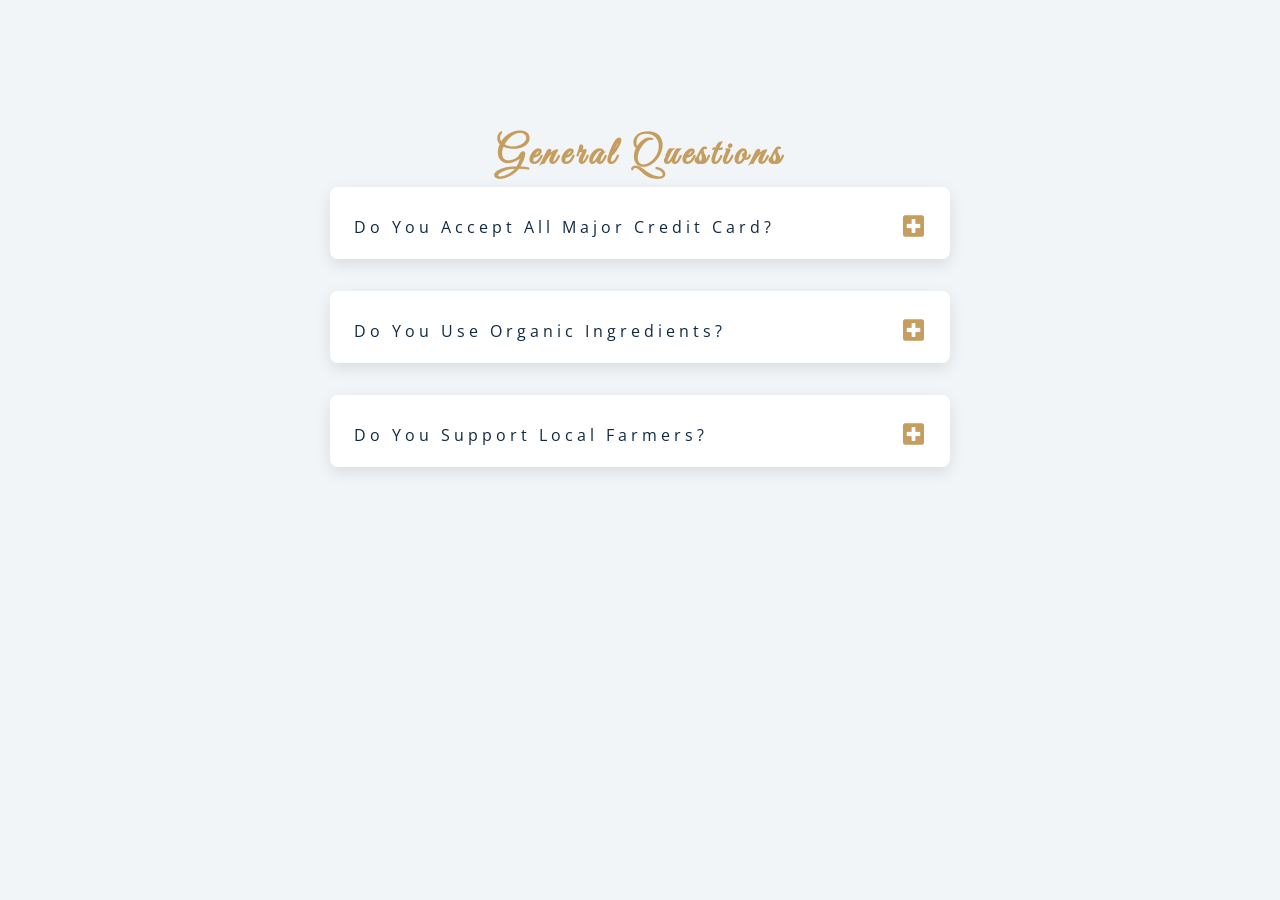
<file: 07-questions/index.html>
<!DOCTYPE html>
<html lang="en">
  <head>
    <meta charset="UTF-8" />
    <meta name="viewport" content="width=device-width, initial-scale=1.0" />
    <title>Q & A</title>
    <!-- font-awesome -->
    <link
      rel="stylesheet"
      href="https://cdnjs.cloudflare.com/ajax/libs/font-awesome/5.14.0/css/all.min.css"
    />
    <!-- extra fonts -->
    <link
      href="https://fonts.googleapis.com/css?family=Great+Vibes&display=swap"
      rel="stylesheet"
    />
    <!-- styles -->
    <link rel="stylesheet" href="styles.css" />
  </head>
  <body>
    <section class="questions">
      <!-- title -->
      <div class="title">
        <h2>general questions</h2>
        <!-- questions center -->
        <div class="section-center">
          <!-- single question -->
          <article class="question">
            <!-- question title -->
            <div class="question-title">
              <p>Do you accept all major credit card?</p>
              <button class="question-btn">
                <span class="plus-icon">
                  <i class="fas fa-plus-square"></i>
                </span>
                <span class="minus-icon">
                  <i class="fas fa-minus-square"></i>
                </span>
              </button>
            </div>
            <!-- end of question title -->
            <!-- question text -->
            <div class="question-text">
              <p>
                Lorem ipsum dolor sit, amet consectetur adipisicing elit. Possimus facere itaque velit at? Sed rerum vitae dolorum, deserunt architecto animi provident aliquid optio. Voluptatum voluptatibus consequatur dolores veniam quas illum.
              </p>
            </div>
          </article>
          <!-- end single question -->
          <!-- single question -->
          <article class="question">
            <!-- question title -->
            <div class="question-title">
              <p>Do you Use Organic Ingredients?</p>
              <button class="question-btn">
                <span class="plus-icon">
                  <i class="fas fa-plus-square"></i>
                </span>
                <span class="minus-icon">
                  <i class="fas fa-minus-square"></i>
                </span>
              </button>
            </div>
            <!-- end of question title -->
            <!-- question text -->
            <div class="question-text">
              <p>
                Lorem ipsum dolor sit, amet consectetur adipisicing elit. Possimus facere itaque velit at? Sed rerum vitae dolorum, deserunt architecto animi provident aliquid optio. Voluptatum voluptatibus consequatur dolores veniam quas illum.
              </p>
            </div>
          </article>
          <!-- end single question -->
          <!-- single question -->
          <article class="question">
            <!-- question title -->
            <div class="question-title">
              <p>Do you support local farmers?</p>
              <button class="question-btn">
                <span class="plus-icon">
                  <i class="fas fa-plus-square"></i>
                </span>
                <span class="minus-icon">
                  <i class="fas fa-minus-square"></i>
                </span>
              </button>
            </div>
            <!-- end of question title -->
            <!-- question text -->
            <div class="question-text">
              <p>
                Lorem ipsum dolor sit, amet consectetur adipisicing elit. Possimus facere itaque velit at? Sed rerum vitae dolorum, deserunt architecto animi provident aliquid optio. Voluptatum voluptatibus consequatur dolores veniam quas illum.
              </p>
            </div>
          </article>
          <!-- end single question -->
        </div>
      </div>
    </section>
    <!-- javascript -->
    <script src="app.js"></script>
  </body>
</html>
</file>
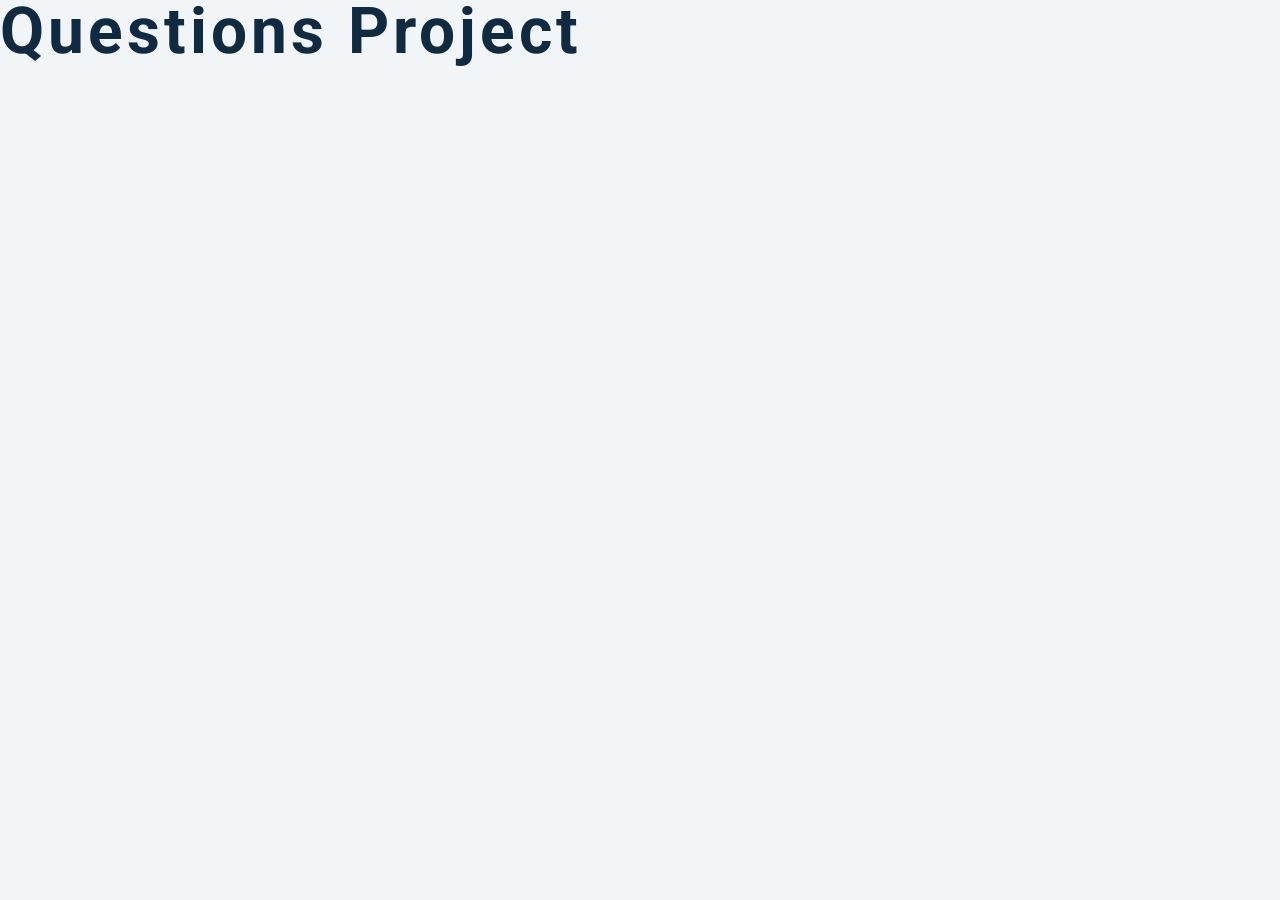
<file: setup-questions/index.html>
<!DOCTYPE html>
<html lang="en">
  <head>
    <meta charset="UTF-8" />
    <meta name="viewport" content="width=device-width, initial-scale=1.0" />
    <title>Q & A</title>
    <!-- font-awesome -->
    <link
      rel="stylesheet"
      href="https://cdnjs.cloudflare.com/ajax/libs/font-awesome/5.14.0/css/all.min.css"
    />
    <!-- extra fonts -->
    <link
      href="https://fonts.googleapis.com/css?family=Great+Vibes&display=swap"
      rel="stylesheet"
    />
    <!-- styles -->
    <link rel="stylesheet" href="styles.css" />
  </head>
  <body>
    <h1>questions project</h1>
    <!-- javascript -->
    <script src="app.js"></script>
  </body>
</html>
</file>
<file: 07-questions/styles.css>
/*
=============== 
Fonts
===============
*/
@import url("https://fonts.googleapis.com/css?family=Open+Sans|Roboto:400,700&display=swap");

/*
=============== 
Variables
===============
*/

:root {
  /* dark shades of primary color*/
  --clr-primary-1: hsl(205, 86%, 17%);
  --clr-primary-2: hsl(205, 77%, 27%);
  --clr-primary-3: hsl(205, 72%, 37%);
  --clr-primary-4: hsl(205, 63%, 48%);
  /* primary/main color */
  --clr-primary-5: #49a6e9;
  /* lighter shades of primary color */
  --clr-primary-6: hsl(205, 89%, 70%);
  --clr-primary-7: hsl(205, 90%, 76%);
  --clr-primary-8: hsl(205, 86%, 81%);
  --clr-primary-9: hsl(205, 90%, 88%);
  --clr-primary-10: hsl(205, 100%, 96%);
  /* darkest grey - used for headings */
  --clr-grey-1: hsl(209, 61%, 16%);
  --clr-grey-2: hsl(211, 39%, 23%);
  --clr-grey-3: hsl(209, 34%, 30%);
  --clr-grey-4: hsl(209, 28%, 39%);
  /* grey used for paragraphs */
  --clr-grey-5: hsl(210, 22%, 49%);
  --clr-grey-6: hsl(209, 23%, 60%);
  --clr-grey-7: hsl(211, 27%, 70%);
  --clr-grey-8: hsl(210, 31%, 80%);
  --clr-grey-9: hsl(212, 33%, 89%);
  --clr-grey-10: hsl(210, 36%, 96%);
  --clr-white: #fff;
  --clr-red-dark: hsl(360, 67%, 44%);
  --clr-red-light: hsl(360, 71%, 66%);
  --clr-green-dark: hsl(125, 67%, 44%);
  --clr-green-light: hsl(125, 71%, 66%);
  --clr-gold: #c59d5f;
  --clr-black: #222;
  --ff-primary: "Roboto", sans-serif;
  --ff-secondary: "Open Sans", sans-serif;
  --transition: all 0.3s linear;
  --spacing: 0.25rem;
  --radius: 0.5rem;
  --light-shadow: 0 5px 15px rgba(0, 0, 0, 0.1);
  --dark-shadow: 0 5px 15px rgba(0, 0, 0, 0.2);
  --max-width: 1170px;
  --fixed-width: 620px;
}
/*
=============== 
Global Styles
===============
*/

*,
::after,
::before {
  margin: 0;
  padding: 0;
  box-sizing: border-box;
}
body {
  font-family: var(--ff-secondary);
  background: var(--clr-grey-10);
  color: var(--clr-grey-1);
  line-height: 1.5;
  font-size: 0.875rem;
}
ul {
  list-style-type: none;
}
a {
  text-decoration: none;
}
img:not(.logo) {
  width: 100%;
}
img {
  display: block;
}

h1,
h2,
h3,
h4 {
  letter-spacing: var(--spacing);
  text-transform: capitalize;
  line-height: 1.25;
  margin-bottom: 0.75rem;
  font-family: var(--ff-primary);
}
h1 {
  font-size: 3rem;
}
h2 {
  font-size: 2rem;
}
h3 {
  font-size: 1.25rem;
}
h4 {
  font-size: 0.875rem;
}
p {
  margin-bottom: 1.25rem;
  color: var(--clr-grey-5);
}
@media screen and (min-width: 800px) {
  h1 {
    font-size: 4rem;
  }
  h2 {
    font-size: 2.5rem;
  }
  h3 {
    font-size: 1.75rem;
  }
  h4 {
    font-size: 1rem;
  }
  body {
    font-size: 1rem;
  }
  h1,
  h2,
  h3,
  h4 {
    line-height: 1;
  }
}
/*  global classes */

.btn {
  text-transform: uppercase;
  background: transparent;
  color: var(--clr-black);
  padding: 0.375rem 0.75rem;
  letter-spacing: var(--spacing);
  display: inline-block;
  transition: var(--transition);
  font-size: 0.875rem;
  border: 2px solid var(--clr-black);
  cursor: pointer;
  box-shadow: 0 1px 3px rgba(0, 0, 0, 0.2);
  border-radius: var(--radius);
}
.btn:hover {
  color: var(--clr-white);
  background: var(--clr-black);
}
/* section */
.section {
  padding: 5rem 0;
}

.section-center {
  width: 90vw;
  margin: 0 auto;
  max-width: 1170px;
}
@media screen and (min-width: 992px) {
  .section-center {
    width: 95vw;
  }
}
main {
  min-height: 100vh;
  display: grid;
  place-items: center;
}
/*
=============== 
Questions
===============
*/
.title {
  margin-top: 15vh;
  margin-bottom: 4rem;
}
.title h2 {
  color: var(--clr-gold);
  font-family: "Great Vibes", cursive;
  text-align: center;
}
.section-center {
  max-width: var(--fixed-width);
}
.question {
  background: var(--clr-white);
  border-radius: var(--radius);
  box-shadow: var(--light-shadow);
  padding: 1.5rem 1.5rem 0 1.5rem;
  margin-bottom: 2rem;
}
.question-title {
  display: flex;
  justify-content: space-between;
  align-items: center;
  text-transform: capitalize;
  padding-bottom: 1rem;
}
.question-title p {
  margin-bottom: 0;
  letter-spacing: var(--spacing);
  color: var(--clr-grey-1);
}
.question-btn {
  font-size: 1.5rem;
  background: transparent;
  border-color: transparent;
  cursor: pointer;
  color: var(--clr-gold);
  transition: var(--transition);
}
.question-btn:hover {
  transform: rotate(90deg);
}
.question-text {
  padding: 1rem 0 1.5rem 0;
  border-top: 1px solid rgba(0, 0, 0, 0.2);
}
.question-text p {
  margin-bottom: 0;
}
/*hide text */
 .question-text {
  display: none;
}
.show-text .question-text {
  display: block;
}
.minus-icon {
  display: none;
}
.show-text .minus-icon {
  display: inline;
}
.show-text .plus-icon {
  display: none;
}
</file>
<file: setup-questions/styles.css>
/*
=============== 
Fonts
===============
*/
@import url("https://fonts.googleapis.com/css?family=Open+Sans|Roboto:400,700&display=swap");

/*
=============== 
Variables
===============
*/

:root {
  /* dark shades of primary color*/
  --clr-primary-1: hsl(205, 86%, 17%);
  --clr-primary-2: hsl(205, 77%, 27%);
  --clr-primary-3: hsl(205, 72%, 37%);
  --clr-primary-4: hsl(205, 63%, 48%);
  /* primary/main color */
  --clr-primary-5: #49a6e9;
  /* lighter shades of primary color */
  --clr-primary-6: hsl(205, 89%, 70%);
  --clr-primary-7: hsl(205, 90%, 76%);
  --clr-primary-8: hsl(205, 86%, 81%);
  --clr-primary-9: hsl(205, 90%, 88%);
  --clr-primary-10: hsl(205, 100%, 96%);
  /* darkest grey - used for headings */
  --clr-grey-1: hsl(209, 61%, 16%);
  --clr-grey-2: hsl(211, 39%, 23%);
  --clr-grey-3: hsl(209, 34%, 30%);
  --clr-grey-4: hsl(209, 28%, 39%);
  /* grey used for paragraphs */
  --clr-grey-5: hsl(210, 22%, 49%);
  --clr-grey-6: hsl(209, 23%, 60%);
  --clr-grey-7: hsl(211, 27%, 70%);
  --clr-grey-8: hsl(210, 31%, 80%);
  --clr-grey-9: hsl(212, 33%, 89%);
  --clr-grey-10: hsl(210, 36%, 96%);
  --clr-white: #fff;
  --clr-red-dark: hsl(360, 67%, 44%);
  --clr-red-light: hsl(360, 71%, 66%);
  --clr-green-dark: hsl(125, 67%, 44%);
  --clr-green-light: hsl(125, 71%, 66%);
  --clr-gold: #c59d5f;
  --clr-black: #222;
  --ff-primary: "Roboto", sans-serif;
  --ff-secondary: "Open Sans", sans-serif;
  --transition: all 0.3s linear;
  --spacing: 0.25rem;
  --radius: 0.5rem;
  --light-shadow: 0 5px 15px rgba(0, 0, 0, 0.1);
  --dark-shadow: 0 5px 15px rgba(0, 0, 0, 0.2);
  --max-width: 1170px;
  --fixed-width: 620px;
}
/*
=============== 
Global Styles
===============
*/

*,
::after,
::before {
  margin: 0;
  padding: 0;
  box-sizing: border-box;
}
body {
  font-family: var(--ff-secondary);
  background: var(--clr-grey-10);
  color: var(--clr-grey-1);
  line-height: 1.5;
  font-size: 0.875rem;
}
ul {
  list-style-type: none;
}
a {
  text-decoration: none;
}
img:not(.logo) {
  width: 100%;
}
img {
  display: block;
}

h1,
h2,
h3,
h4 {
  letter-spacing: var(--spacing);
  text-transform: capitalize;
  line-height: 1.25;
  margin-bottom: 0.75rem;
  font-family: var(--ff-primary);
}
h1 {
  font-size: 3rem;
}
h2 {
  font-size: 2rem;
}
h3 {
  font-size: 1.25rem;
}
h4 {
  font-size: 0.875rem;
}
p {
  margin-bottom: 1.25rem;
  color: var(--clr-grey-5);
}
@media screen and (min-width: 800px) {
  h1 {
    font-size: 4rem;
  }
  h2 {
    font-size: 2.5rem;
  }
  h3 {
    font-size: 1.75rem;
  }
  h4 {
    font-size: 1rem;
  }
  body {
    font-size: 1rem;
  }
  h1,
  h2,
  h3,
  h4 {
    line-height: 1;
  }
}
/*  global classes */

.btn {
  text-transform: uppercase;
  background: transparent;
  color: var(--clr-black);
  padding: 0.375rem 0.75rem;
  letter-spacing: var(--spacing);
  display: inline-block;
  transition: var(--transition);
  font-size: 0.875rem;
  border: 2px solid var(--clr-black);
  cursor: pointer;
  box-shadow: 0 1px 3px rgba(0, 0, 0, 0.2);
  border-radius: var(--radius);
}
.btn:hover {
  color: var(--clr-white);
  background: var(--clr-black);
}
/* section */
.section {
  padding: 5rem 0;
}

.section-center {
  width: 90vw;
  margin: 0 auto;
  max-width: 1170px;
}
@media screen and (min-width: 992px) {
  .section-center {
    width: 95vw;
  }
}
main {
  min-height: 100vh;
  display: grid;
  place-items: center;
}
/*
=============== 
Questions
===============
*/
.title {
  margin-top: 15vh;
  margin-bottom: 4rem;
}
.title h2 {
  color: var(--clr-gold);
  font-family: "Great Vibes", cursive;
  text-align: center;
}
.section-center {
  max-width: var(--fixed-width);
}
.question {
  background: var(--clr-white);
  border-radius: var(--radius);
  box-shadow: var(--light-shadow);
  padding: 1.5rem 1.5rem 0 1.5rem;
  margin-bottom: 2rem;
}
.question-title {
  display: flex;
  justify-content: space-between;
  align-items: center;
  text-transform: capitalize;
  padding-bottom: 1rem;
}
.question-title p {
  margin-bottom: 0;
  letter-spacing: var(--spacing);
  color: var(--clr-grey-1);
}
.question-btn {
  font-size: 1.5rem;
  background: transparent;
  border-color: transparent;
  cursor: pointer;
  color: var(--clr-gold);
  transition: var(--transition);
}
.question-btn:hover {
  transform: rotate(90deg);
}
.question-text {
  padding: 1rem 0 1.5rem 0;
  border-top: 1px solid rgba(0, 0, 0, 0.2);
}
.question-text p {
  margin-bottom: 0;
}
/* hide text */
/* .question-text {
  display: none;
}
.show-text .question-text {
  display: block;
}
.minus-icon {
  display: none;
}
.show-text .minus-icon {
  display: inline;
}
.show-text .plus-icon {
  display: none;
} */
</file>
